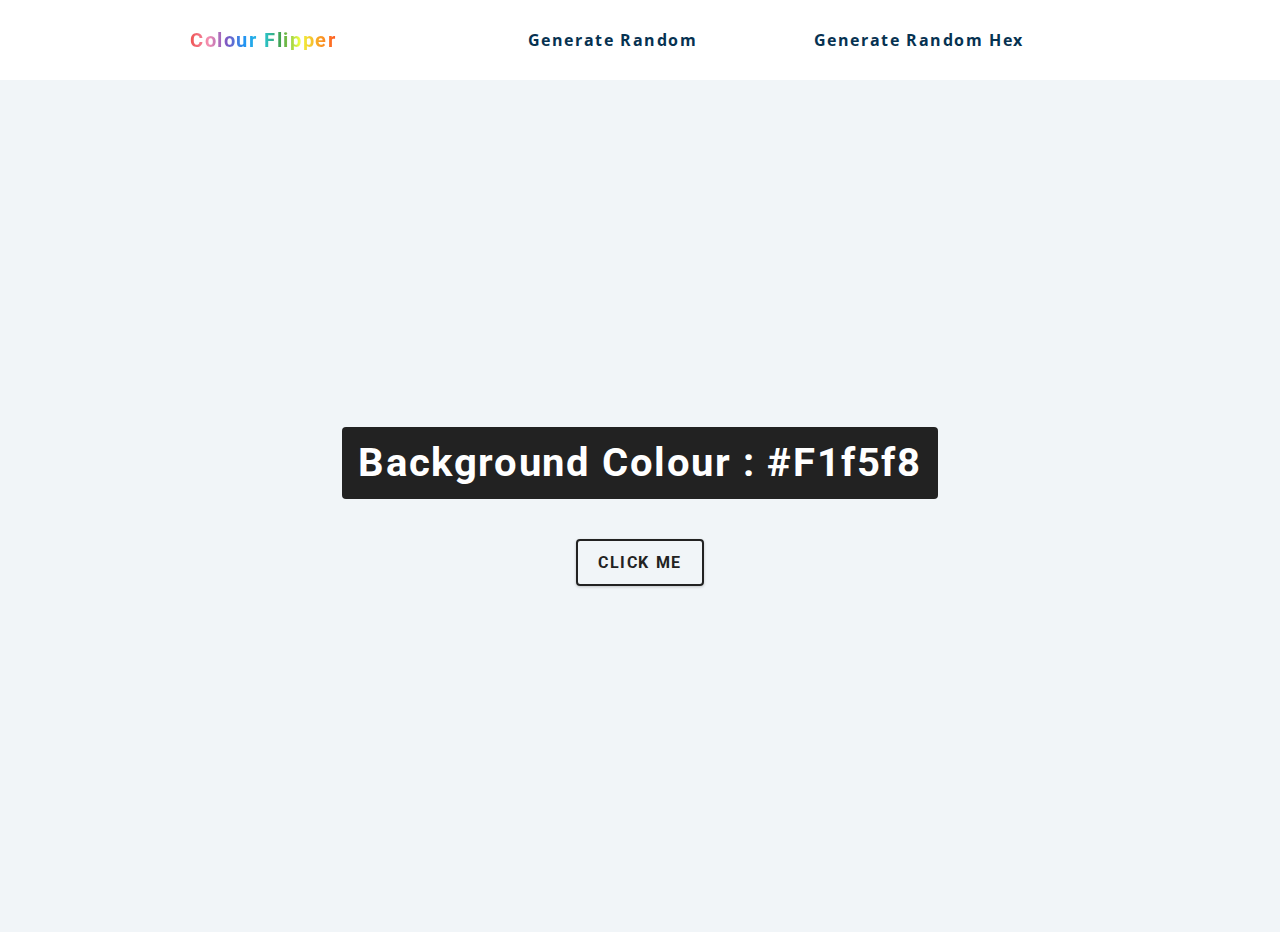
<file: Colour Flipper/index.html>
<!DOCTYPE html>
<html lang="en">
<head>
    <meta charset="UTF-8">
    <meta http-equiv="X-UA-Compatible" content="IE=edge">
    <meta name="viewport" content="width=device-width, initial-scale=1.0">
    <link rel="stylesheet" href="styles.css">
    <title>Colour Flipper</title>
</head>
<body>

    <nav>
        <div class="nav-center">
          <h4>Colour Flipper</h4>
          <ul class="nav-links">
            <li><a href="index.html">Generate Random</a></li>
            <li><a href="hex.html">Generate Random Hex</a></li>
          </ul>
        </div>
      </nav>
      <main>
        <div class="container">
          <h2>Background Colour : <span class="color">#f1f5f8</span></h2>
          <button class="btn btn-hero" id="btn">click me</button>
        </div>
      </main>

    
<script src="app.js"></script>
</body>
</html>
</file>
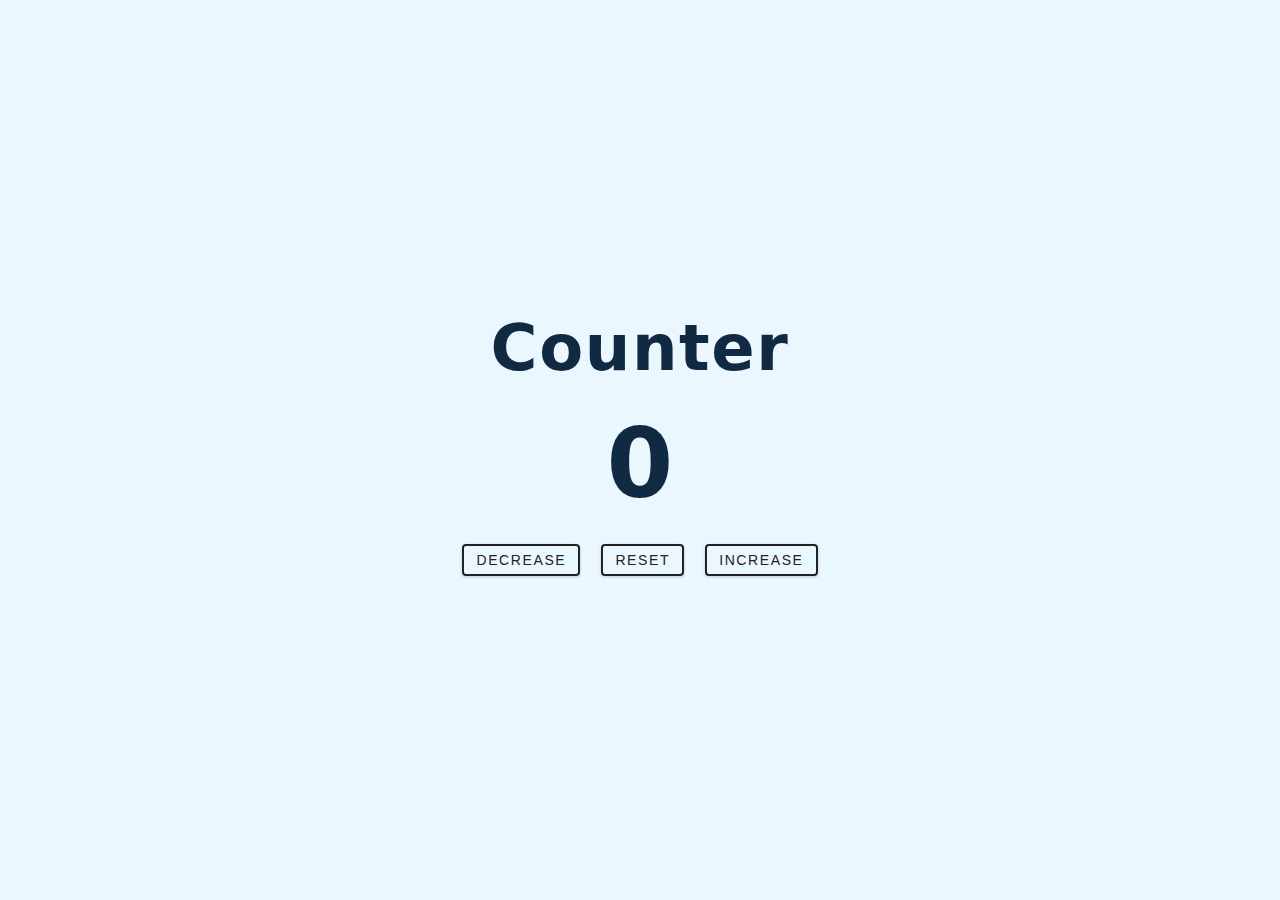
<file: Counter/index.html>
<!DOCTYPE html>
<html lang="en">
<head>
    <meta charset="UTF-8">
    <meta http-equiv="X-UA-Compatible" content="IE=edge">
    <meta name="viewport" content="width=device-width, initial-scale=1.0">
    <link rel="stylesheet" href="styles.css">
    <title>Counter</title>
</head>
<body>

    <main>
        <div class="container">
          <h1>Counter</h1>
          <span id="value">0</span>
          <div class="button-container">
            <button class="btn decrease">Decrease</button>
            <button class="btn reset">Reset</button>
            <button class="btn increase">Increase</button>
          </div>
        </div>
      </main>
      
    
      <script src="main.js"></script>
</body>
</html>
</file>
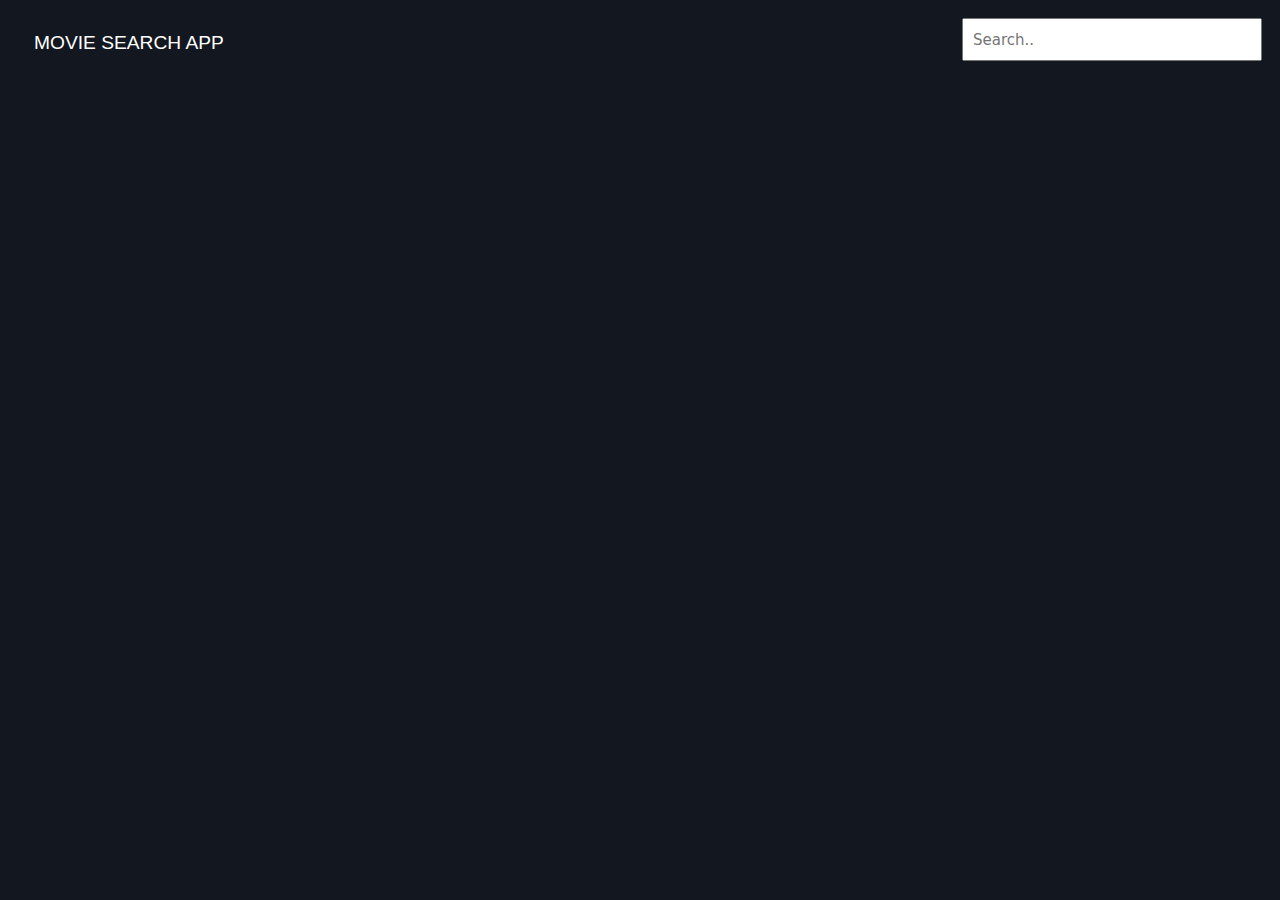
<file: Frontend Movie Search App/index.html>
<!DOCTYPE html>
<html lang="en">
<head>
    <meta charset="UTF-8">
    <meta http-equiv="X-UA-Compatible" content="IE=edge">
    <meta name="viewport" content="width=device-width, initial-scale=1.0">
    <title>Movie Search App</title>
    <link rel="stylesheet" href="style.css">
</head>
<body>

    <div class="topnav">
        <a class="active" href="#">Movie Search App</a>
        <div class="search-container">
          <form role="search" id="form">
            <input type="search" id="query" name="q" placeholder="Search..">
          </form>
        </div>
      </div>

      <div style="padding-left:16px">
  
        <section id="section">
        <!-- <div class="row">
            <div class="column">
              <div class="card">
                <center><img src="#" id="image" class="thumbnail"></center>
                <h3 id="title">Movie Title</h3>
              </div>
            </div>
          </div> -->
        </section>
</body>

<script src="script.js"></script>

</html>
</file>
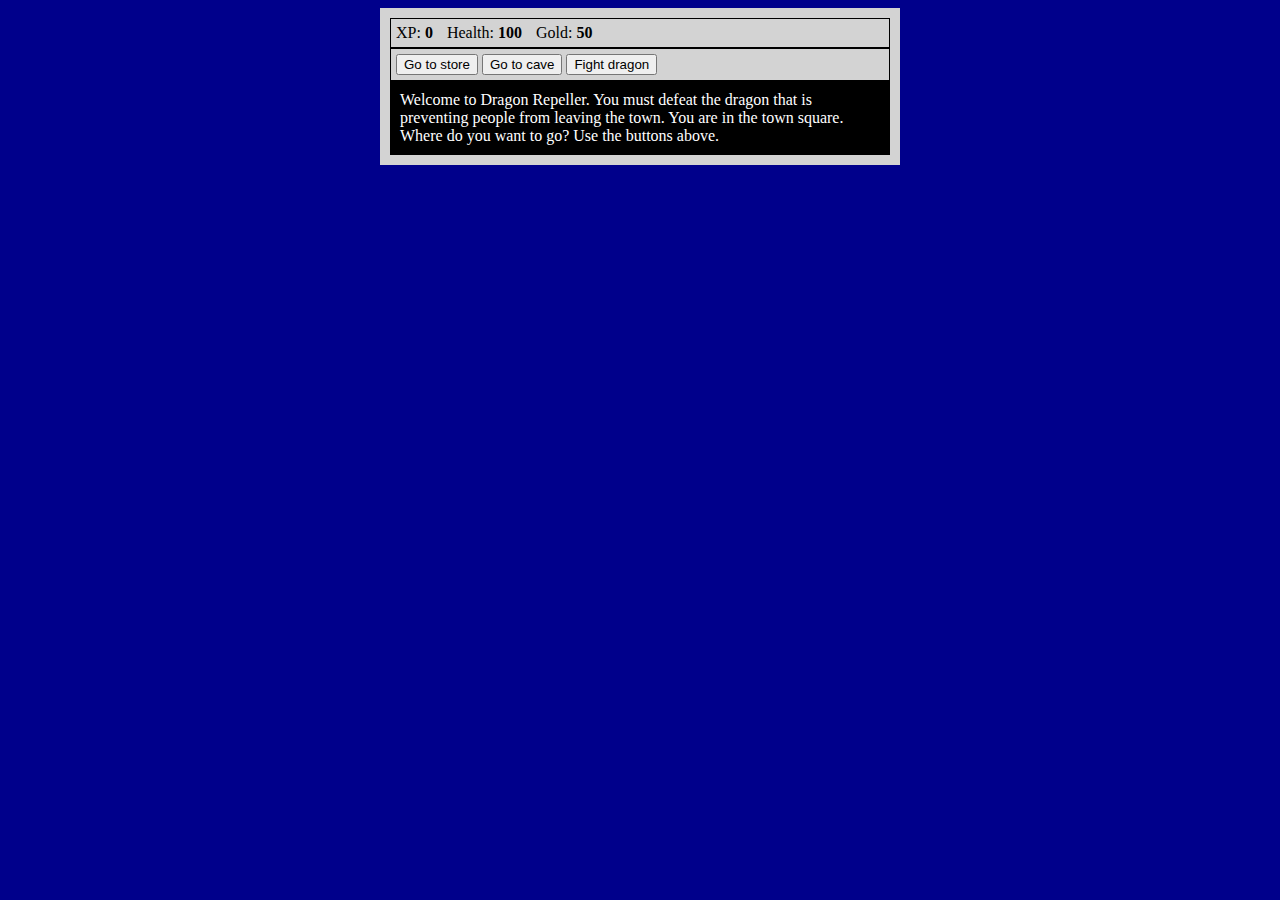
<file: JS RPG/index.html>
<!DOCTYPE html>
<html lang="en" >

<head>
  <meta charset="UTF-8">
  <title>RPG - Dragon Repeller</title>
  <link rel="stylesheet" href="style.css">
</head>

<body>
<div id="game">
  <div id="stats">
    <span class="stat">XP: <strong><span id="xpText">0</span></strong></span>
    <span class="stat">Health: <strong><span id="healthText">100</span></strong></span>
    <span class="stat">Gold: <strong><span id="goldText">50</span></strong></span>
  </div>
  <div id="controls">
    <button id="button1">Go to store</button>
    <button id="button2">Go to cave</button>
    <button id="button3">Fight dragon</button>
  </div>
  <div id="monsterStats">
    <span class="stat">Monster Name: <strong><span id="monsterName"></span></strong></span>
    <span class="stat">Health: <strong><span id="monsterHealth"></span></strong></span>
  </div>
  <div id="text">Welcome to Dragon Repeller. You must defeat the dragon that is preventing people from leaving the town. You are in the town square. Where do you want to go? Use the buttons above.</div>
</div>
<script  src="script.js"></script>
</body>

</html>
</file>
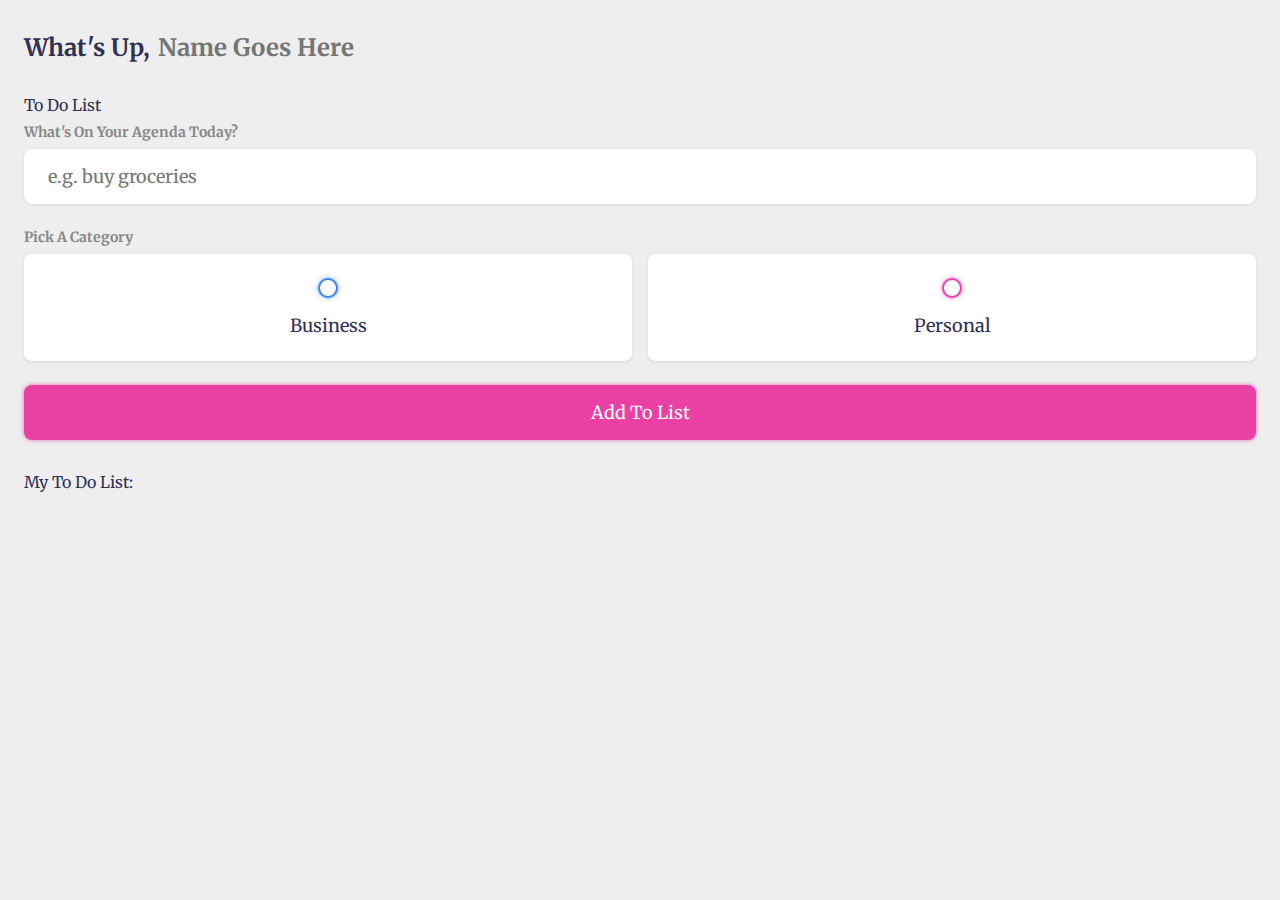
<file: To Do List/index.html>
<!DOCTYPE html>
<html lang="en">
<head>
    <meta charset="UTF-8">
    <meta http-equiv="X-UA-Compatible" content="IE=edge">
    <meta name="viewport" content="width=device-width, initial-scale=1.0">
    <title>To Do List</title>
    <link rel="preconnect" href="https://fonts.googleapis.com">
<link rel="preconnect" href="https://fonts.gstatic.com" crossorigin>
<link href="https://fonts.googleapis.com/css2?family=Merriweather&family=Roboto+Mono:ital,wght@1,500&family=Zeyada&display=swap" rel="stylesheet">

    <link rel="stylesheet" href="main.css">
</head>
<body>
    <main class="app">
        <section class="greeting">
            <h2 class="title">
                What's Up, <input type="text" id="name" placeholder="Name Goes Here">
            </h2>
        </section>

        <section class="create-todo">
            <h3>To Do List</h3>
            <form id="new-todo-form">
                <h4>What's On Your Agenda Today?</h4>
                <input type="text" name="content" id="content" placeholder="e.g. buy groceries">

                <h4>Pick A Category</h4>
                <div class="options">
                    <label>
                        <input type="radio" name="category" id="category1" value="business">
                        <span class="bubble business"></span>
                        <div>Business</div>
                    </label>

                    <label>
                        <input type="radio" name="category" id="category2" value="personal">
                        <span class="bubble personal"></span>
                        <div>Personal</div>
                    </label>
                </div>

                <input type="submit" value="Add To List">
            </form>
        </section>

        <section class="todo-list">
            <h3>My To Do List:</h3>
            <!-- <div class="list" id="todo-list">
                <div class="todo-item done">
                    <label>
                        <input type="checkbox">
                        <span class="bubble business"></span>
                    </label>

                    <div class="todo-content">
                        <input type="text" value="make a video" readonly>
                    </div>

                    <div class="actions">
                        <button class="edit">Edit</button>
                        <button class="delete">Delete</button>
                    </div>
                </div>
            </div>
        </section> -->
    </main>

    <script src="index.js"></script>
</body>
</html>
</file>
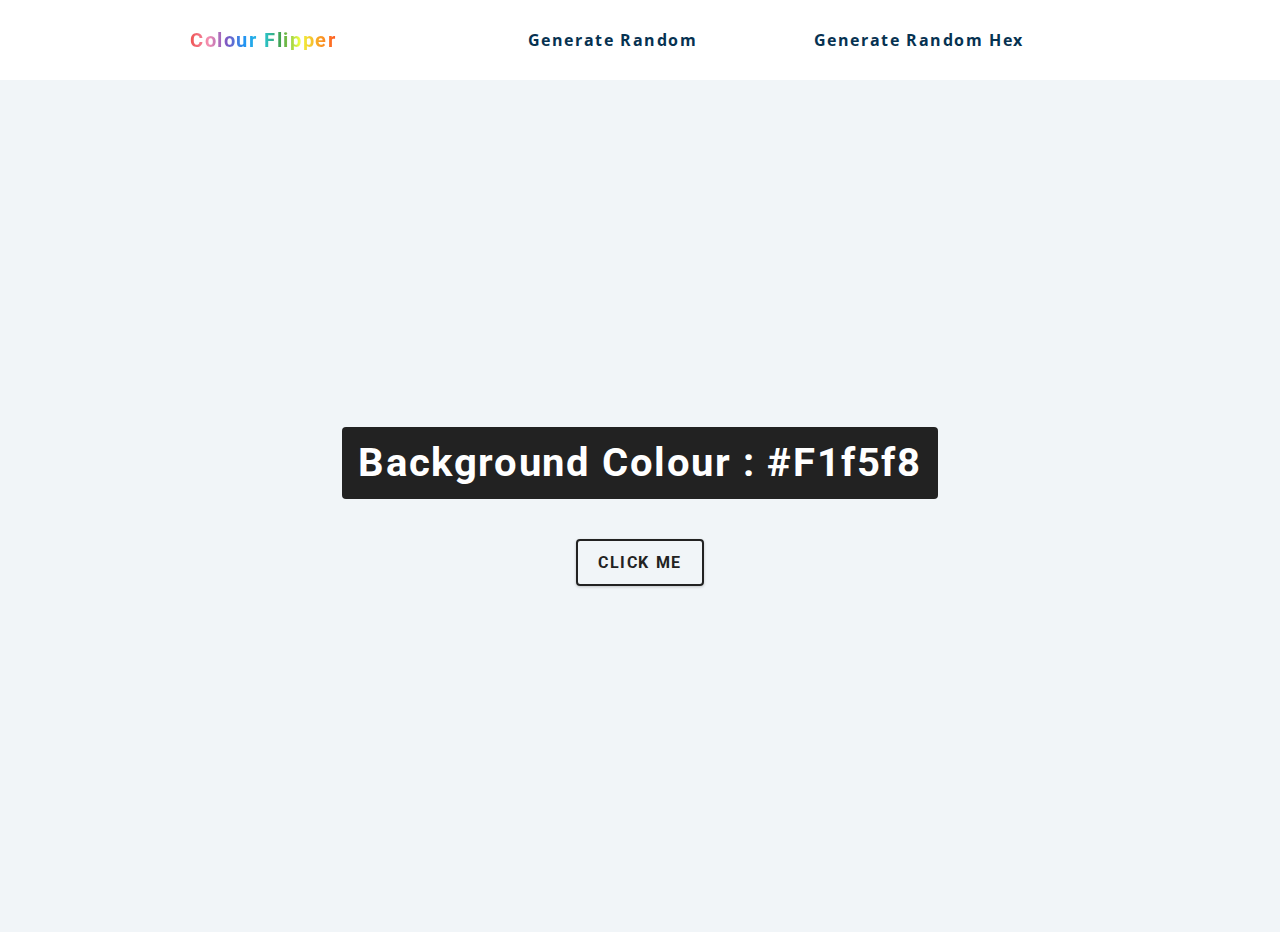
<file: Colour Flipper/hex.html>
<!DOCTYPE html>
<html lang="en">
<head>
    <meta charset="UTF-8">
    <meta http-equiv="X-UA-Compatible" content="IE=edge">
    <meta name="viewport" content="width=device-width, initial-scale=1.0">
    <link rel="stylesheet" href="styles.css">
    <title>Colour Flipper</title>
</head>
<body>

    <nav>
        <div class="nav-center">
          <h4>Colour Flipper</h4>
          <ul class="nav-links">
            <li><a href="index.html">Generate Random</a></li>
            <li><a href="hex.html">Generate Random Hex</a></li>
          </ul>
        </div>
      </nav>
      <main>
        <div class="container">
            <h2>Background Colour : <span class="color">#f1f5f8</span></h2>
            <button class="btn btn-hero" id="btn">click me</button>
        </div>
    </main>

    
<script src="hex.js"></script>
</body>
</html>
</file>
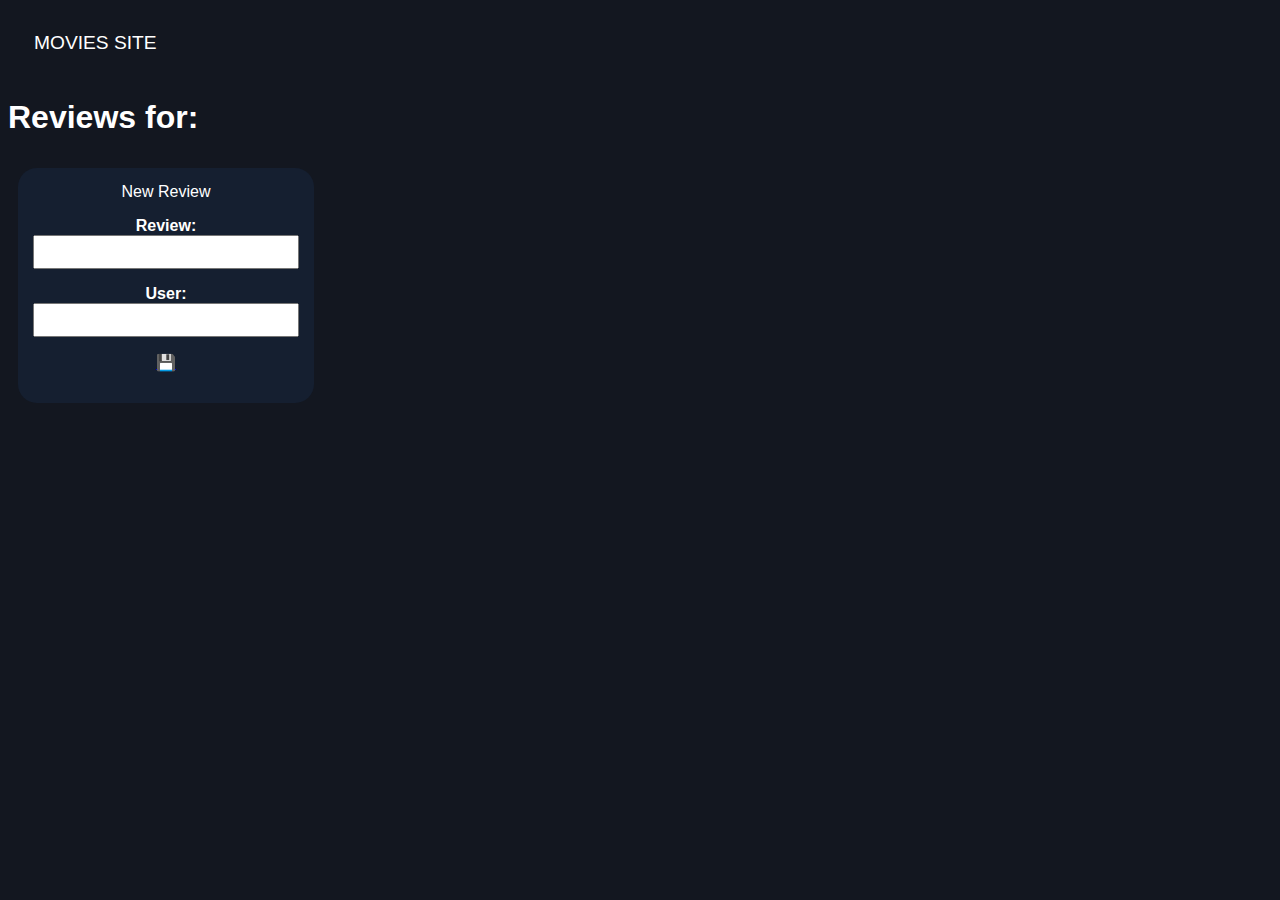
<file: Frontend Movie Search App/movie.html>
<!DOCTYPE html>
<html lang="en">
<head>
    <meta charset="UTF-8">
    <meta http-equiv="X-UA-Compatible" content="IE=edge">
    <meta name="viewport" content="width=device-width, initial-scale=1.0">
    <title>Movie Search App</title>
    <link rel="stylesheet" href="style.css">
</head>

<body>

  <div class="topnav">
    <a class="active" href="index.html">Movies Site</a>
  </div>
  <h1>Reviews for:</h1>
  <h3 id="title">Movie Title</h3>  
  <section id="section">

  </section>
  
</body>
<script src="movie.js"></script>
</html>
</file>
<file: Colour Flipper/styles.css>
/*
=============== 
Fonts
===============
*/
@import url("https://fonts.googleapis.com/css?family=Open+Sans|Roboto:400,700&display=swap");

/*
=============== 
Variables
===============
*/

:root {
  /* dark shades of primary color*/
  --clr-primary-1: hsl(205, 86%, 17%);
  --clr-primary-2: hsl(205, 77%, 27%);
  --clr-primary-3: hsl(205, 72%, 37%);
  --clr-primary-4: hsl(205, 63%, 48%);
  /* primary/main color */
  --clr-primary-5: hsl(205, 78%, 60%);
  /* lighter shades of primary color */
  --clr-primary-6: hsl(205, 89%, 70%);
  --clr-primary-7: hsl(205, 90%, 76%);
  --clr-primary-8: hsl(205, 86%, 81%);
  --clr-primary-9: hsl(205, 90%, 88%);
  --clr-primary-10: hsl(205, 100%, 96%);
  /* darkest grey - used for headings */
  --clr-grey-1: hsl(209, 61%, 16%);
  --clr-grey-2: hsl(211, 39%, 23%);
  --clr-grey-3: hsl(209, 34%, 30%);
  --clr-grey-4: hsl(209, 28%, 39%);
  /* grey used for paragraphs */
  --clr-grey-5: hsl(210, 22%, 49%);
  --clr-grey-6: hsl(209, 23%, 60%);
  --clr-grey-7: hsl(211, 27%, 70%);
  --clr-grey-8: hsl(210, 31%, 80%);
  --clr-grey-9: hsl(212, 33%, 89%);
  --clr-grey-10: hsl(210, 36%, 96%);
  --clr-white: #fff;
  --clr-red-dark: hsl(360, 67%, 44%);
  --clr-red-light: hsl(360, 71%, 66%);
  --clr-green-dark: hsl(125, 67%, 44%);
  --clr-green-light: hsl(125, 71%, 66%);
  --clr-black: #222;
  --ff-primary: "Roboto", sans-serif;
  --ff-secondary: "Open Sans", sans-serif;
  --transition: all 0.3s linear;
  --spacing: 0.1rem;
  --radius: 0.25rem;
  --light-shadow: 0 5px 15px rgba(0, 0, 0, 0.1);
  --dark-shadow: 0 5px 15px rgba(0, 0, 0, 0.2);
  --max-width: 1170px;
  --fixed-width: 900px;
}
/*
=============== 
Global Styles
===============
*/

*,
::after,
::before {
  margin: 0;
  padding: 0;
  box-sizing: border-box;
}
body {
  font-family: var(--ff-secondary);
  background: var(--clr-grey-10);
  color: var(--clr-grey-1);
  line-height: 1.5;
  font-size: 0.875rem;
}
ul {
  list-style-type: none;
}
a {
  text-decoration: none;
}
h1,
h2,
h3,
h4 {
  letter-spacing: var(--spacing);
  text-transform: capitalize;
  line-height: 1.25;
  margin-bottom: 0.75rem;
  font-family: var(--ff-primary);
}
h1 {
  font-size: 3rem;
}
h2 {
  font-size: 2rem;
}
h3 {
  font-size: 1.25rem;
}
h4 {
  font-size: 0.875rem;
}
p {
  margin-bottom: 1.25rem;
  color: var(--clr-grey-5);
}
@media screen and (min-width: 800px) {
  h1 {
    font-size: 4rem;
  }
  h2 {
    font-size: 2.5rem;
  }
  h3 {
    font-size: 1.75rem;
  }
  h4 {
    font-size: 1rem;
  }
  body {
    font-size: 1rem;
  }
  h1,
  h2,
  h3,
  h4 {
    line-height: 1;
  }
}
/*  global classes */

/* section */
.section {
  padding: 5rem 0;
}

.section-center {
  width: 90vw;
  margin: 0 auto;
  max-width: 1170px;
}
@media screen and (min-width: 992px) {
  .section-center {
    width: 95vw;
  }
}
main {
  min-height: 100vh;
  display: grid;
  place-items: center;
}

/*
=============== 
Nav
===============
*/
nav {
  background: var(--clr-white);
  height: 5rem;
  display: grid;
  align-items: center;
}
.nav-center {
  width: 90vw;
  max-width: var(--fixed-width);
  margin: 0 auto;
  display: flex;
  align-items: center;
  justify-content: space-between;
}
.nav-center h4 {
  margin-bottom: 0;
  background: linear-gradient(to right,
   #ef5350, #f48fb1, #7e57c2, #2196f3, #26c6da, #43a047, #eeff41, #f9a825, #ff5722);
  -webkit-text-fill-color: transparent;
  -webkit-background-clip: text;
          background-clip: text;
  font-size: 20px;
}
.nav-links {
  display: flex;
}
nav a {
  text-transform: capitalize;
  font-weight: 700;
  font-size: 1rem;
  color: var(--clr-primary-1);
  letter-spacing: var(--spacing);
  margin-right: 1rem;
  padding: 10px 50px;
  word-wrap: normal;
  display: inline-flex;
}
nav a:hover {
  color: var(--clr-primary-5);
}
/*
=============== 
Container
===============
*/
main {
  min-height: calc(100vh - 3rem);
  display: grid;
  place-items: center;
}
.container {
  text-align: center;
}
.container h2 {
  background: var(--clr-black);
  color: var(--clr-white);
  padding: 1rem;
  border-radius: var(--radius);
  margin-bottom: 2.5rem;
}
.colour {
  color: var(--clr-primary-5);
}
.btn-hero {
  font-family: var(--ff-primary);
  text-transform: uppercase;
  background: transparent;
  color: var(--clr-black);
  letter-spacing: var(--spacing);
  display: inline-block;
  font-weight: 700;
  transition: var(--transition);
  border: 2px solid var(--clr-black);
  cursor: pointer;
  box-shadow: 0 1px 3px rgba(0, 0, 0, 0.2);
  border-radius: var(--radius);
  font-size: 1rem;
  padding: 0.75rem 1.25rem;
}
.btn-hero:hover {
  color: var(--clr-white);
  background: var(--clr-black);
}
</file>
<file: Counter/styles.css>
/*
=============== 
Fonts
===============
*/
@import url("https://fonts.googleapis.com/css?family=Open+Sans|Roboto:400,700&display=swap");

/*
=============== 
Variables
===============
*/

:root {
  /* dark shades of primary color*/
  --clr-primary-1: hsl(205, 86%, 17%);
  --clr-primary-2: hsl(205, 77%, 27%);
  --clr-primary-3: hsl(205, 72%, 37%);
  --clr-primary-4: hsl(205, 63%, 48%);
  /* primary/main color */
  --clr-primary-5: hsl(205, 78%, 60%);
  /* lighter shades of primary color */
  --clr-primary-6: hsl(205, 89%, 70%);
  --clr-primary-7: hsl(205, 90%, 76%);
  --clr-primary-8: hsl(205, 86%, 81%);
  --clr-primary-9: hsl(205, 90%, 88%);
  --clr-primary-10: hsl(205, 100%, 96%);
  /* darkest grey - used for headings */
  --clr-grey-1: hsl(209, 61%, 16%);
  --clr-grey-2: hsl(211, 39%, 23%);
  --clr-grey-3: hsl(209, 34%, 30%);
  --clr-grey-4: hsl(209, 28%, 39%);
  /* grey used for paragraphs */
  --clr-grey-5: hsl(210, 22%, 49%);
  --clr-grey-6: hsl(209, 23%, 60%);
  --clr-grey-7: hsl(211, 27%, 70%);
  --clr-grey-8: hsl(210, 31%, 80%);
  --clr-grey-9: hsl(212, 33%, 89%);
  --clr-grey-10: hsl(210, 36%, 96%);
  --clr-white: #fff;
  --clr-red-dark: hsl(360, 67%, 44%);
  --clr-red-light: hsl(360, 71%, 66%);
  --clr-green-dark: hsl(125, 67%, 44%);
  --clr-green-light: hsl(125, 71%, 66%);
  --clr-black: #222;
  --ff-primary: "Roboto", sans-serif;
  --ff-secondary: "Open Sans", sans-serif;
  --ff-third: system-ui, -apple-system, BlinkMacSystemFont, 'Segoe UI', Roboto, Oxygen, Ubuntu, Cantarell, 'Open Sans', 'Helvetica Neue', sans-serif;
  --transition: all 0.3s linear;
  --spacing: 0.1rem;
  --radius: 0.25rem;
  --light-shadow: 0 5px 15px rgba(0, 0, 0, 0.1);
  --dark-shadow: 0 5px 15px rgba(0, 0, 0, 0.2);
  --max-width: 1170px;
  --fixed-width: 620px;
}
/*
=============== 
Global Styles
===============
*/

*,
::after,
::before {
  margin: 0;
  padding: 0;
  box-sizing: border-box;
}
body {
  font-family: var(--ff-third);
  background: var(--clr-primary-10);
  color: var(--clr-grey-1);
  line-height: 1.5;
  font-size: 0.875rem;
}
ul {
  list-style-type: none;
}
a {
  text-decoration: none;
}
h1,
h2,
h3,
h4 {
  letter-spacing: var(--spacing);
  text-transform: capitalize;
  line-height: 1.25;
  margin-bottom: 0.75rem;
  font-family: var(--ff-third);
}
h1 {
  font-size: 3rem;
}
h2 {
  font-size: 2rem;
}
h3 {
  font-size: 1.25rem;
}
h4 {
  font-size: 0.875rem;
}
p {
  margin-bottom: 1.25rem;
  color: var(--clr-grey-5);
}
@media screen and (min-width: 800px) {
  h1 {
    font-size: 4rem;
  }
  h2 {
    font-size: 2.5rem;
  }
  h3 {
    font-size: 1.75rem;
  }
  h4 {
    font-size: 1rem;
  }
  body {
    font-size: 1rem;
  }
  h1,
  h2,
  h3,
  h4 {
    line-height: 1;
  }
}
/*  global classes */

/* section */
.section {
  padding: 5rem 0;
}

.section-center {
  width: 90vw;
  margin: 0 auto;
  max-width: 1170px;
}
@media screen and (min-width: 992px) {
  .section-center {
    width: 95vw;
  }
}
main {
  min-height: 100vh;
  display: grid;
  place-items: center;
}

/*
=============== 
Counter
===============
*/

main {
  min-height: 100vh;
  display: grid;
  place-items: center;
}
.container {
  text-align: center;
  font-family: var(--ff-third);
}
#value {
  font-size: 6rem;
  font-weight: bold;
}
.btn {
  text-transform: uppercase;
  background: transparent;
  color: var(--clr-black);
  padding: 0.375rem 0.75rem;
  letter-spacing: var(--spacing);
  display: inline-block;
  transition: var(--transition);
  font-size: 0.875rem;
  border: 2px solid var(--clr-black);
  cursor: pointer;
  box-shadow: 0 1px 3px rgba(0, 0, 0, 0.2);
  border-radius: var(--radius);
  margin: 0.5rem;
}
.btn:hover {
  color: var(--clr-white);
  background: var(--clr-black);
}
</file>
<file: Frontend Movie Search App/style.css>
* {
    box-sizing: border-box;
  }
  
  body {
    background-color: #131720;
    font-family: sans-serif;
    color: white;
  }
  
  .topnav {
    overflow: hidden;
    background-color: #131720;
    padding: 10px;
  }
  
  .topnav a{
    float: left;
    display: block;
    color: white;
    text-align: center;
    padding: 14px 16px;
    text-decoration: none;
    font-size: 1.2rem;
    text-transform: uppercase;
  }
  
  .topnav .search-container{
    float: right;
  }
  
  form{
    background-color: #151f30;
    width: 300px;
    height: 43px;
    border-radius: 11px;
    display: flex;
    align-items: center;
  }
  
  input {
    font: 15px system-ui;
    color: black;
    height: 100%;
    width: 100%;
    padding: 6px 9px;
  }
  
  .thumbnail {
    height: 350px;
    width: 300px;
    border-radius: 19px;
  }
  
  .column {
    float: left;
    width: 25%;
    padding: 10px 10px;
  }
  
  .card{
    border-radius: 19px;
    padding: 15px;
    text-align: center;
    background-color: #151f30;
  }
</file>
<file: JS RPG/style.css>
body {
    background-color: darkblue;
  }
  
  #text {
    background-color: black;
    color: white;
    padding: 10px;
  }
  
  #game {
    max-width: 500px;
    max-height: 400px;
    background-color: lightgray;
    color: white;
    margin: 0 auto;
    padding: 10px;
  }
  
  #controls {
    border: 1px black solid;
    padding: 5px;
  }
  
  #stats {
    border: 1px black solid;
    color: black;
    padding: 5px;
  }
  
  #monsterStats {
    display: none;
    border: 1px black solid;
    color: white;
    padding: 5px;
    background-color: red;
  }
  
  .stat {
    padding-right: 10px;
  }
</file>
<file: To Do List/main.css>
:root {
    --primary: #EA40A4;
    --business: #3A82EE;
    --personal: var(--primary);
    --light: #EEE;
    --grey: #888;
    --dark: #313154;
    --danger: #ff5b57;

    --shadow: 0 1px 3px rgba(0,0,0,0.1);

    --business-glow: 0px 0px 4px rgba(58,130,238,0.75);
    --personal-glow: 0px 0px 4px rgba(234,64,164,0.75);
}

* {
    margin: 0;
    padding: 0;
    box-sizing: border-box;
    font-family: 'Merriweather', serif;
}

input:not([type="radio"]):not([type="checkbox"]), button {
    appearance: none;
    border: none;
    outline: none;
    background: none;
    cursor: initial;
}

body {
    background: var(--light);
    color: var(--dark);
}

section {
    margin-top: 2rem;
    margin-bottom: 2rem;
    padding-left: 1.5rem;
    padding-right: 1.5rem;
}

h3 {
    color: var(--dark);
    font-size: 1rem;
    font-weight: 400;
    margin-bottom: 0.5rem;
}

h4 {
    color: var(--grey);
    font-size: 0.875rem;
    font-weight: 700;
    margin-bottom: 0.5rem;
}

.greeting .title {
    display: flex;
}

.greeting .title input {
    margin-left: 0.5rem;
    flex: 1 1 0%;
    min-width: 0;
}

.greeting .title,
.greeting .title input {
    color: var(--dark);
    font-size: 1.5rem;
    font-weight: 700;
}

.create-todo input[type="text"]{
    display: block;
    width: 100%;
    font-size: 1.125rem;
    padding: 1rem 1.5rem;
    color: var(--dark);
    background-color: white;
    border-radius: 0.5rem;
    box-shadow: var(--shadow);
    margin-bottom: 1.5rem;
}

.create-todo .options {
    display: grid;
    grid-template-columns: repeat(2, 1fr); /*1 fraction of the whole thing */
    grid-gap: 1rem;
    margin-bottom: 1.5rem;
}

.create-todo .options label {
    display: flex;
    flex-direction: column;
    align-items: center;
    justify-content: center;
    padding: 1.5rem;
    background-color: white;
    border-radius: 0.5rem;
    box-shadow: var(--shadow);
    cursor: pointer;
}

input[type="radio"],
input[type="checkbox"] {
    display: none;
}

.bubble {
    display: flex;
    align-items: center;
    justify-content: center;
    width: 20px;
    height: 20px;
    border-radius: 50%;
    border: 2px solid var(--business);
    box-shadow: var(--business-glow);
}
.bubble.personal {
    border-color: var(--personal);
    box-shadow: var(--personal-glow);
}
.bubble::after {
    content: "";
    display: block;
    opacity: 0;
    width: 0px;
    height: 0px;
    background-color: var(--business);
    box-shadow: var(--business-glow);
    border-radius: 50%;
    transition: 0.2s ease-in-out;
}
.bubble.personal::after {
    background-color: var(--personal);
    box-shadow: var(--personal-glow);
}

input:checked ~ bubble::after {
    width: 10px;
    height: 10px;
    opacity: 1;
}

.create-todo .options label div {
    color: var(--dark);
    font-size: 1.125rem;
    margin-top: 1rem;    
}

.create-todo input[type="submit"] {
    display: block;
    width: 100%;
    font-size: 1.125rem;
    padding: 1rem 1.5rem;
    color: #fff;
    background-color: var(--primary);
    border-radius: 0.5rem;
    box-shadow: var(--personal-glow);
    cursor: pointer;
    transition: 0.2s ease-in-out;
}

.create-todo input[type="submit"]:hover {
    opacity: 0.75;
}

.todo-list .list {
    margin: 1rem 0;
}

.todo-list .todo-item {
    display: flex;
    align-items: center;
    background-color: #fff;
    padding: 1rem;
    border-radius: 0.5rem;
    box-shadow: var(--shadow);
    margin-bottom: 1rem;
}

.todo-item label {
    display: block;
    margin-right: 1rem;
    cursor: pointer;
}

.todo-item .todo-content {
    flex: 1 1 0%;
}

.todo-item .todo-content input {
    color: var(--dark);
    font-size: 1.125rem;
}

.todo-item .actions {
    display: flex;
    align-items: center;
}

.todo-item .actions button {
    display: block;
    padding: 0.5rem;
    border-radius: 0.25rem;
    color: #fff;
    cursor: pointer;
    transition: 0.2s ease-in-out;
}
.todo-item .actions button:hover {
    opacity: 0.75;
}

.todo-item .actions .edit {
    margin-right: 0.5rem;
    background-color: var(--primary);
}

.todo-item .actions .delete {
    background-color: var(--danger);
}

.todo-item.done .todo-content input {
    text-decoration: line-through;
    color: var(--grey);
}
</file>
